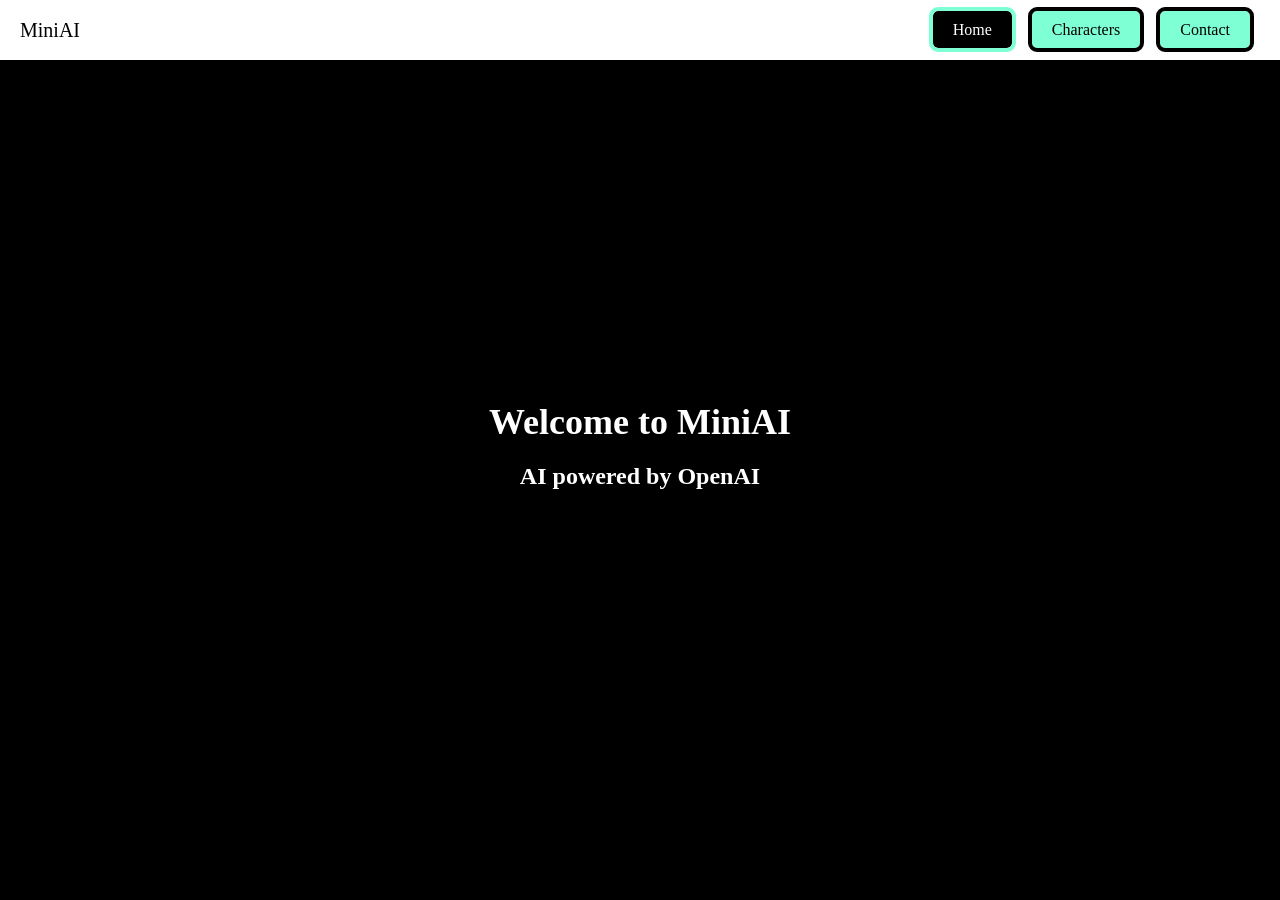
<file: index.html>
<!DOCTYPE html>
<html lang="en">
<head>
    <meta charset="UTF-8">
    <meta name="viewport" content="width=device-width, initial-scale=1.0">
    <title>MiniAI</title>
    <link rel="stylesheet" href="style.css">
</head>
<body>
    <div class="container">
        <div class="navbar">
            <div class="logo">
                <a href="#">MiniAI</a>
            </div>
                <ul>
                    <li><a href="index.html" class="active">Home</a></li>
                    <li><a href="#">Characters</a>
                        <div class="dropdown-content">
                    <ul>
                        <li><a href="levi.php">Levi</a></li>
                        <li><a href="mikasa.php">Mikasa</a></li>
                        <li><a href="eren.php">Eren</a></li>
                    </ul>
                    </div>
                    </li>
                    <li><a href="contact.html">Contact</a></li>
                </ul>
        </div>
        <div class="center">
            <h1>Welcome to MiniAI</h1>
            <h2>AI powered by OpenAI</h2>
        </div>
    </div>
</body>
</html>
</file>
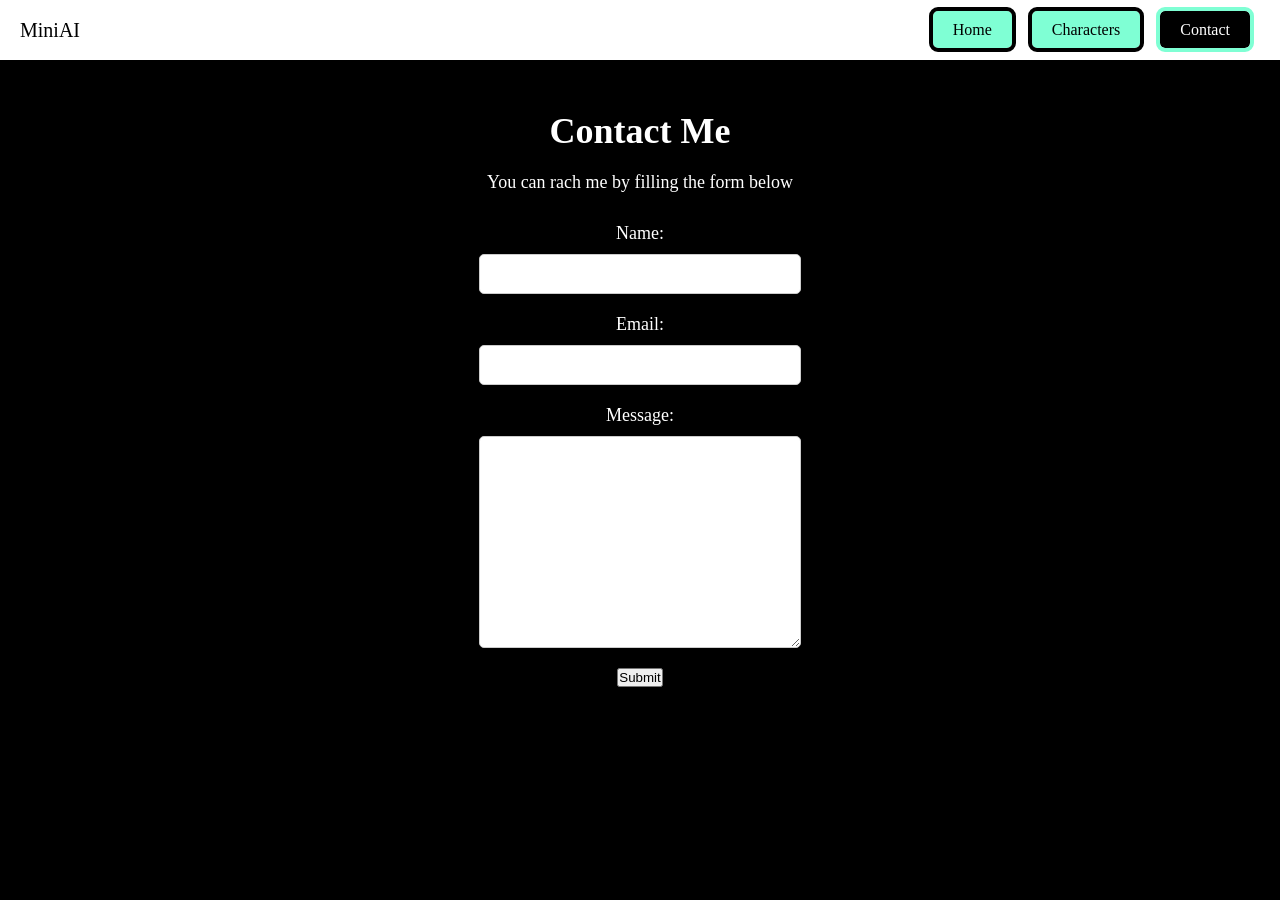
<file: contact.html>
<!DOCTYPE html>
<html lang="en">
<head>
    <meta charset="UTF-8">
    <meta name="viewport" content="width=device-width, initial-scale=1.0">
    <title>Contact Me</title>
    <link rel="stylesheet" href="contact.css">
</head>
<body>
    <div class="container">
        <div class="navbar">
            <div class="logo">
                <a href="#">MiniAI</a>
            </div>
                <ul>
                    <li><a href="index.html">Home</a></li>
                    <li><a href="#">Characters</a>
                        <div class="dropdown-content">
                    <ul>
                        <li><a href="levi.php">Levi</a></li>
                        <li><a href="#">Mikasa</a></li>
                        <li><a href="#">Eren</a></li>
                    </ul>
                    </div>
                    </li>
                    <li><a href="contact.html" class="active">Contact</a></li>
                </ul>
        </div>
        <div class="contact">
            <h1>Contact Me</h1>
            <p>You can rach me by filling the form below</p>
            <form action="contact.php" method="post">
                <label for="name">Name:</label>
                <input type="text" id="name" name="name" required>
                <label for="email">Email:</label>
                <input type="email" id="email" name="email" required>
                <label for="message">Message:</label>
                <textarea id="message" name="message" rows="10" required></textarea>
                <button type="submit">Submit</button>
            </form>
        </div>
    </div>
</body>
</html>
</file>
<file: style.css>
*
{
    margin: 0px;
    padding: 0px;
}

body
{
    background-color: #000000;
}

.container
{
    width: 100%;
    height: 100vh;
}

.container .navbar {
    background-color: white;
    width: 100%;
    height: 60px;
    display: flex;
    align-items: center;
    justify-content: space-between;
}

.navbar .logo {
    margin-left: 20px;
    font-size: 20px;
}

.navbar .logo a {
    text-decoration: none;
    color: black;
}

.navbar ul {
    display: flex;
    list-style: none;
    margin-right: 20px;
}

.navbar ul li {
    margin: 0 10px;
}

.navbar ul li a {
    background-color: aquamarine;
    padding: 10px 20px;
    border-radius: 5px;
    outline-color: #000000;
    outline-style: solid;
    outline-width: 4px;
    text-decoration: none;
    color: black;
    transition: all 0.3s ease;
}


.navbar ul li a.active,
.navbar ul li a:hover {
    background-color: #000000;
    color: white;
    outline-color: aquamarine;
    outline-style: solid;
    outline-width: 4px;
}



.navbar li .dropdown-content {
    display: none;
    position: absolute;
    min-width: 160px;
    box-shadow: 0px 8px 16px 0px rgba(0,0,0,0.2);
    z-index: 1;
}

.navbar li:hover .dropdown-content {
    display: flex;
    flex-direction: column;
}

.navbar li .dropdown-content ul {
    display: flex;
    flex-direction: column;
    list-style: none;
    margin: 0;
    padding: 0;
}

.navbar li .dropdown-content ul li {
    margin: 5px 0;
    padding: 10px 0;
}

.navbar li .dropdown-content ul li a {
    display: block;
    padding: 10px 20px;
    text-decoration: none;
    color: #ffffff;
}


.center {
    position: absolute;
    top: 50%;
    left: 50%;
    transform: translate(-50%, -50%);
    text-align: center;
    color: #ffffff;
}

.center h1 {
    font-size: 36px;
    margin-bottom: 20px;
}

.center h2 {
    font-size: 24px;
    margin-bottom: 10px;
}
</file>
<file: contact.css>
*
{
    margin: 0px;
    padding: 0px;
}

body
{
    background-color: #000000;
}

.container
{
    width: 100%;
    height: 100vh;
}

.container .navbar
{
    background-color: white;
    width: 100%;
    height: 60px;
    display: flex;
    align-items: center;
    justify-content: space-between;
}

.navbar .logo
{
    color: rgb(0, 0, 0);
    margin-left: 20px;
    font-size: 20px;
}

.navbar .logo a {
    text-decoration: none;
    color: black;
}

.navbar ul
{
    display: flex;
    list-style: none;
    margin-right: 20px;
}

.navbar ul li
{
    margin: 0px 10px;
}

.navbar ul li a {
    background-color: aquamarine;
    padding: 10px 20px;
    border-radius: 5px;
    outline-color: #000000;
    outline-style: solid;
    outline-width: 4px;
    text-decoration: none;
    color: black;
    transition: all 0.3s ease;
}

.navbar ul li a.active,
.navbar ul li a:hover {
    background-color: #000000;
    color: white;
    outline-color: aquamarine;
    outline-style: solid;
    outline-width: 4px;
}

.navbar li .dropdown-content {
    display: none;
    position: absolute;
    min-width: 160px;
    box-shadow: 0px 8px 16px 0px rgba(0,0,0,0.2);
    z-index: 1;
}

.navbar li:hover .dropdown-content {
    display: flex;
    flex-direction: column;
}

.navbar li .dropdown-content ul {
    display: flex;
    flex-direction: column;
    list-style: none;
    margin: 0;
    padding: 0;
}

.navbar li .dropdown-content ul li {
    margin: 5px 0;
    padding: 10px 0;
}

.navbar li .dropdown-content ul li a {
    display: block;
    padding: 10px 20px;
    text-decoration: none;
    color: #ffffff;
}

.contact {
    text-align: center;
    margin-top: 50px;
    color: white;
}

.contact h1 {
    font-size: 36px;
    margin-bottom: 20px;
}

.contact p {
    font-size: 18px;
    margin-bottom: 30px;
}

.contact form {
    display: flex;
    flex-direction: column;
    align-items: center;
}

.contact label {
    font-size: 18px;
    margin-bottom: 10px;
}

.contact input[type="text"],
.contact input[type="email"],
.contact textarea {
    width: 300px;
    padding: 10px;
    margin-bottom: 20px;
    border: 1px solid #ccc;
    border-radius: 5px;
    font-size: 16px;
}

.contact input[type="submit"] {
    background-color: #4CAF50;
    color: white;
    padding: 10px 20px;
    border: none;
    border-radius: 5px;
    font-size: 16px;
    cursor: pointer;
}
</file>
